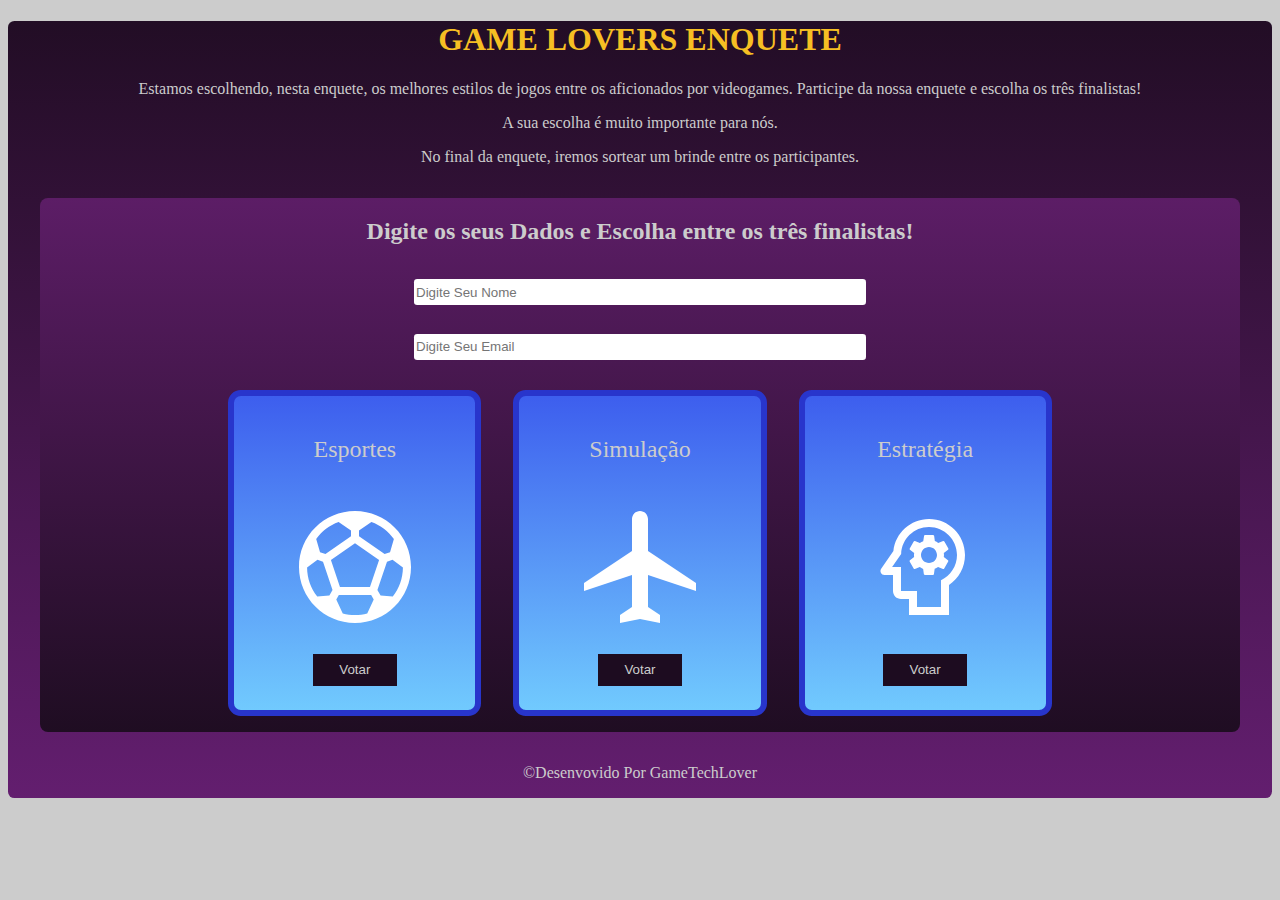
<file: index.html>
<!DOCTYPE html>
<html lang="en">
<head>
    <meta charset="UTF-8">
    <meta name="viewport" content="width=device-width, initial-scale=1.0">
    <title>Votação de Game</title>
    <link rel="stylesheet" href="style.css">
</head>
<body>
    
    <div class="container">
        <h1>GAME LOVERS ENQUETE</h1>

        <p>Estamos escolhendo, nesta enquete, os melhores estilos de jogos entre os aficionados por videogames. Participe da nossa enquete e escolha os três finalistas!</p>
        <p>A sua escolha é muito importante para nós.</p>
        <p>No final da enquete, iremos sortear um brinde entre os participantes.</p>    
    
  

    <div class="dadosDaVotacao">
        <h2>Digite os seus Dados e Escolha entre os três finalistas!</h2>

        <input type="text" placeholder="Digite Seu Nome" class="dados">

        <input type="text" placeholder="Digite Seu Email" class="dados">
    

    <div class="votacao">

            <div class="divVotacao">
                <p>Esportes</p>
                <img src="assets/imgEsporte.svg" alt="">
                <a href="telaConfirmacao.html">
                    <button>Votar</button>
                </a>
            </div>

            <div class="divVotacao">
                <p>Simulação</p>
                <img src="assets/imgSimulador.svg" alt="">
                <a href="telaConfirmacao.html">
                    <button>Votar</button>
                </a>
            </div>

            <div class="divVotacao">
                <p>Estratégia</p>
                <img src="assets/imgEstrategia.svg" alt="">
                <a href="telaConfirmacao.html">
                    <button>Votar</button>
                </a>
            </div>

        </div>
    </div>

    <p class="copy">&copy;Desenvovido Por GameTechLover</p>
    </div>

</body>
</html>
</file>
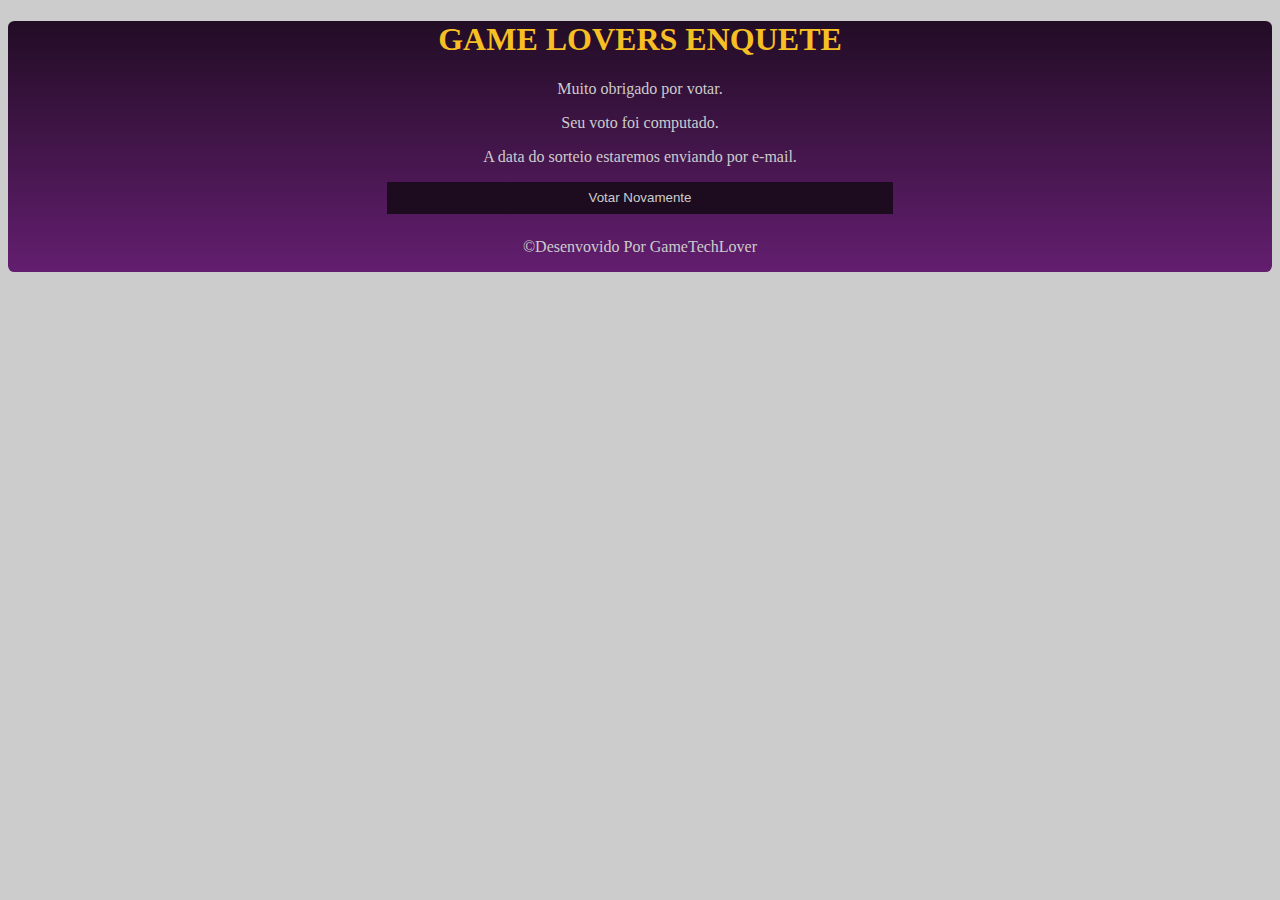
<file: telaConfirmacao.html>
<!DOCTYPE html>
<html lang="en">
<head>
    <meta charset="UTF-8">
    <meta name="viewport" content="width=device-width, initial-scale=1.0">
    <title>Votação de Game</title>
    <link rel="stylesheet" href="style.css">
</head>
<body>
    
    <div class="container">
        <h1>GAME LOVERS ENQUETE</h1>

        <p>Muito obrigado por votar.</p>
        <p>Seu voto foi computado.</p>
        <p>A data do sorteio estaremos enviando por e-mail.</p>
        
        <a href="index.html">
            <button>Votar Novamente</button>
        </a>
    
        <p class="copy">&copy;Desenvovido Por GameTechLover</p>
        


    </div>

</body>
</html>
</file>
<file: style.css>
@media screen and (max-width: 850px) {
    
    html{
        font-size: 14px;
    }

    .votacao{
        display: flex;
        flex-direction: column;
    }

    .dados{
        width: 60%;
    }

    .container{
        padding: 0.5rem;
    }
    
    .dadosDaVotacao{
        padding: 0.5rem;
    }

}

body{
    background-color: #CCCCCC;
}

.container{
    background: linear-gradient(to bottom, #220D25,#631E6F );
    text-align: center;
    color: #CCCCCC;
    border-radius: 0.4rem;
}

h1{
    color: #F6BF23;
}

.dadosDaVotacao{
    align-items: center;
    background: linear-gradient(to bottom, #5C1D66, #1F0D22);
    margin: 2rem;
    display: flex;
    flex-direction: column;
    border-radius: 0.5rem;
}

input{
    margin: 0.9rem;
    height: 1.5rem;
    width: 28rem;
    border: none;
    border-radius: 0.2rem;
}

.divVotacao{
    background: linear-gradient(to bottom, #3D5EEE, #71CAFE );
    border: 0.4rem solid #2835CC ;
    border-radius: 0.8rem;
    margin: 1rem;
    font-size: 1.5rem;
    padding: 1rem;
}

button{
    background-color: #1D0C20;
    border: none;
    color: #CCCCCC;
    height: 2rem;
    width: 40%;
    margin-bottom: 0.5rem;
}

.votacao{
    display: flex;
}

.copy{
    padding-bottom: 1rem;
}
</file>
